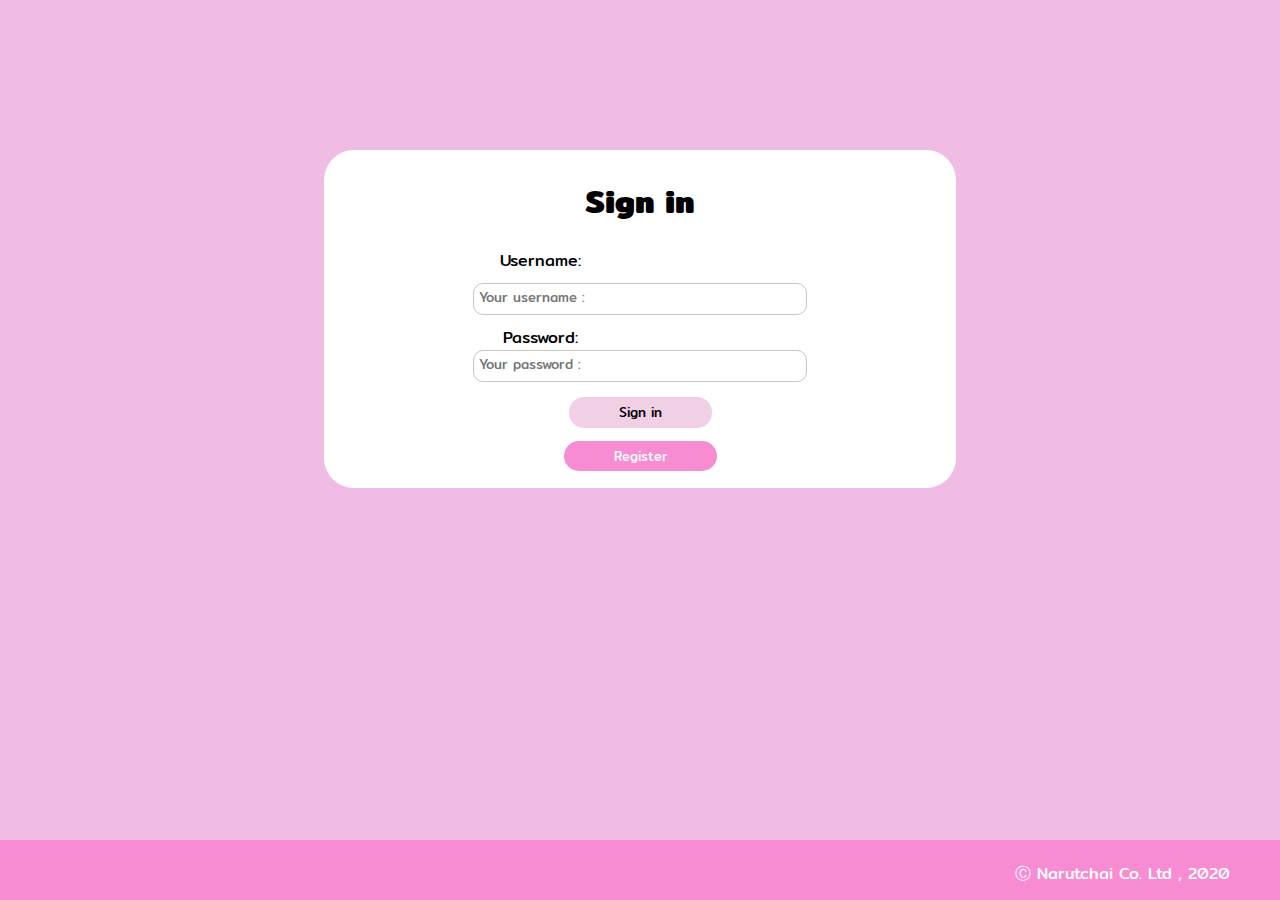
<file: projectphp/index.html>
<!DOCTYPE html>
<html lang="en">
<head>
    <meta charset="UTF-8">
    <meta name="viewport" content="width=device-width, initial-scale=1.0">
    <title>Login</title>
    <link rel="icon" href="dp.png">
    <link href="https://fonts.googleapis.com/css2?family=Mitr&display=swap" rel="stylesheet">
    <style>
        body {
            background-color: rgb(240, 187, 228);
        }

        .content{
            width: 50%;
            margin: 0 auto;
            background-color: white;
            border-radius: 30px;
            border: transparent;
            font-family: "Mitr", sans-serif;
            text-align: center;
            margin-top: 150px;
            padding-top: 5px;
            padding-bottom: 20px;
        }
        .content label{
            margin-right: 200px;
        }

        input[type="text"] {
            font-family: "Mitr", sans-serif;
            border: 1px solid rgb(199, 198, 198);
            border-radius: 10px;
            margin: 10px auto;
            padding: 3px 150px 6px 5px;
        }

        input[type="password"] {
            font-family: "Mitr", sans-serif;
            border: 1px solid rgb(199, 198, 198);
            border-radius: 10px;
            margin: 0 auto;
            padding: 3px 150px 6px 5px;
        }

        input[type="submit"] {
            border-collapse: collapse;
            border: transparent;
            border-radius: 15px;
            font-family: "Mitr", sans-serif;
            color: black;
            margin: 15px auto;
            padding: 5px 50px 5px 50px;
            background-color: #f1cfe5;
            transition: 0.5s;
        }
        input[type="submit"]:hover {
            color: rgb(255, 255, 255);
            background-color: rgb(248, 140, 210);
        }
        .regis{
            text-decoration: none;
            font-size: 13px;
            border-collapse: collapse;
            border: transparent;
            border-radius: 15px;
            font-family: "Mitr", sans-serif;
            color: rgb(255, 255, 255);
            margin: 15px;
            padding: 5px 50px 5px 50px;
            background-color: rgb(248, 140, 210);
            transition: 0.5s;
        }
        .regis:hover{
            text-decoration: none;
            color: black;
            background-color: #f1cfe5;
        }
        .footer{
            position:absolute;
            left: 0px;
            right: 0px;
            bottom: 0px;
            width: 100%;
            height: 50px;
            color: white;
            font-family: "Mitr", sans-serif;
            padding-top: 5px;
            padding-bottom: 5px;
            background-color: rgb(248, 140, 210);
        }
        .footer p{
            text-align: right;
            margin-right: 50px;
            position:relative;
        }
    </style>
</head>
<body>
    <div class = "content">
        <h1>Sign in</h1>
        <form action="login.php" method="POST">
            <label for="username">Username: </label>
            <br>
            <input type="text" name="username" placeholder="Your username :" required>
            <br>
            <label for="pass">Password: </label>
            <br>
            <input type="password" name="password" placeholder="Your password :" required>
            <br>
            <input type="submit" value="Sign in">
        </form>
        <a href="main/member.html" class="regis">Register</a>
    </div>
    <div class="footer">
        <p>Ⓒ Narutchai Co. Ltd , 2020</p>
    </div>
</body>
</html>
</file>
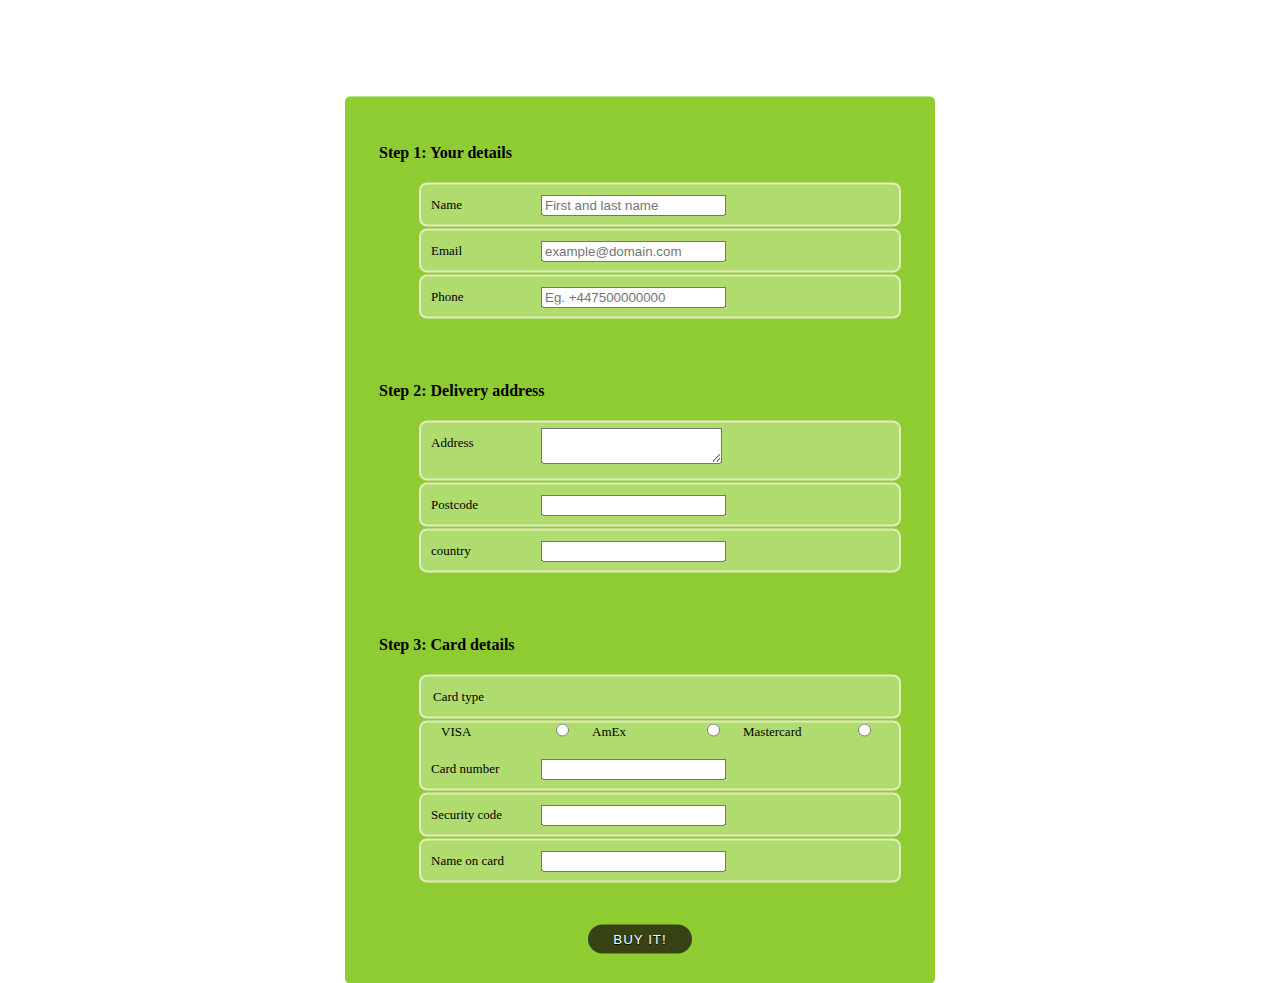
<file: Module-2  HTML, CSS, SQL/Assigment 1/index.html>
<!DOCTYPE html>
<html lang="en">

<head>
    <meta charset="UTF-8">
    <meta name="viewport" content="width=device-width, initial-scale=1.0">
    <link rel="stylesheet"  href="css/style.css">
    <title>Document</title>
</head>

<body>
        <form>
            <fieldset>
                <h4>Step 1: Your details</h4>
                <ol>
                    <li>
                        <label for="name">Name</label>
                        <input type="text" name="name" placeholder="First and last name" required>
                    </li>
                    <li>
                        <label for="Email">Email</label>
                        <input type="text" name="email" placeholder="example@domain.com" required>
                    </li>
                    <li>
                        <label for="Phone">Phone</label>
                        <input type="text" name="name" placeholder="Eg. +447500000000" required>
                    </li>
                </ol>
            </fieldset>
            <fieldset>
                <h4>Step 2: Delivery address</h4>
                <ol>
                    <li>
                        <label for="address">Address</label>
                        <textarea name="address" placeholder=""></textarea>
                    </li>
                    <li>
                        <label for="postcode">Postcode</label>
                        <input type="text" name="email" placeholder="" required>
                    </li>
                    <li>
                        <label for="country">country</label>
                        <input type="text" name="name" placeholder="" required>
                    </li>
                </ol>
            </fieldset>
            <fieldset>
                <h4> Step 3: Card details</h4>
                <ol>
                    <li>
                        <div class="Card">
                            <legend>Card type</legend>
                            <ol style="float: left; margin: 0; padding: 0;">
                                <li>
                                    <input type="radio" name="cardtype" placeholder="">
                                    <label for=visa>VISA</label>
                                </li>
                                <li>
                                    <input type="radio" name="cardtype" placeholder="">
                                    <label for=amex>AmEx</label>
                                </li>
                                <li>
                                    <input type="radio" name="cardtype" placeholder="">
                                    <label for=mastercard>Mastercard</label>
                                </li>
                            </ol>
                        </div>
                    </li>
                    <li>
                        <label>Card number</label>
                        <input type="number" name="cardnumber" placeholder="">
                    </li>
                    <li>
                        <label>Security code</label>
                        <input type="text" name="Name on card" placeholder="">
                    </li>
                    <li>
                        <label>Name on card</label>
                        <input type="text" name="Name on card" placeholder="">
                    </li>
                </ol>
            </fieldset>
            <fieldset>
                <button type="submit">Buy it!</button>
            </fieldset>
        </form>
</body>

</html>
</file>
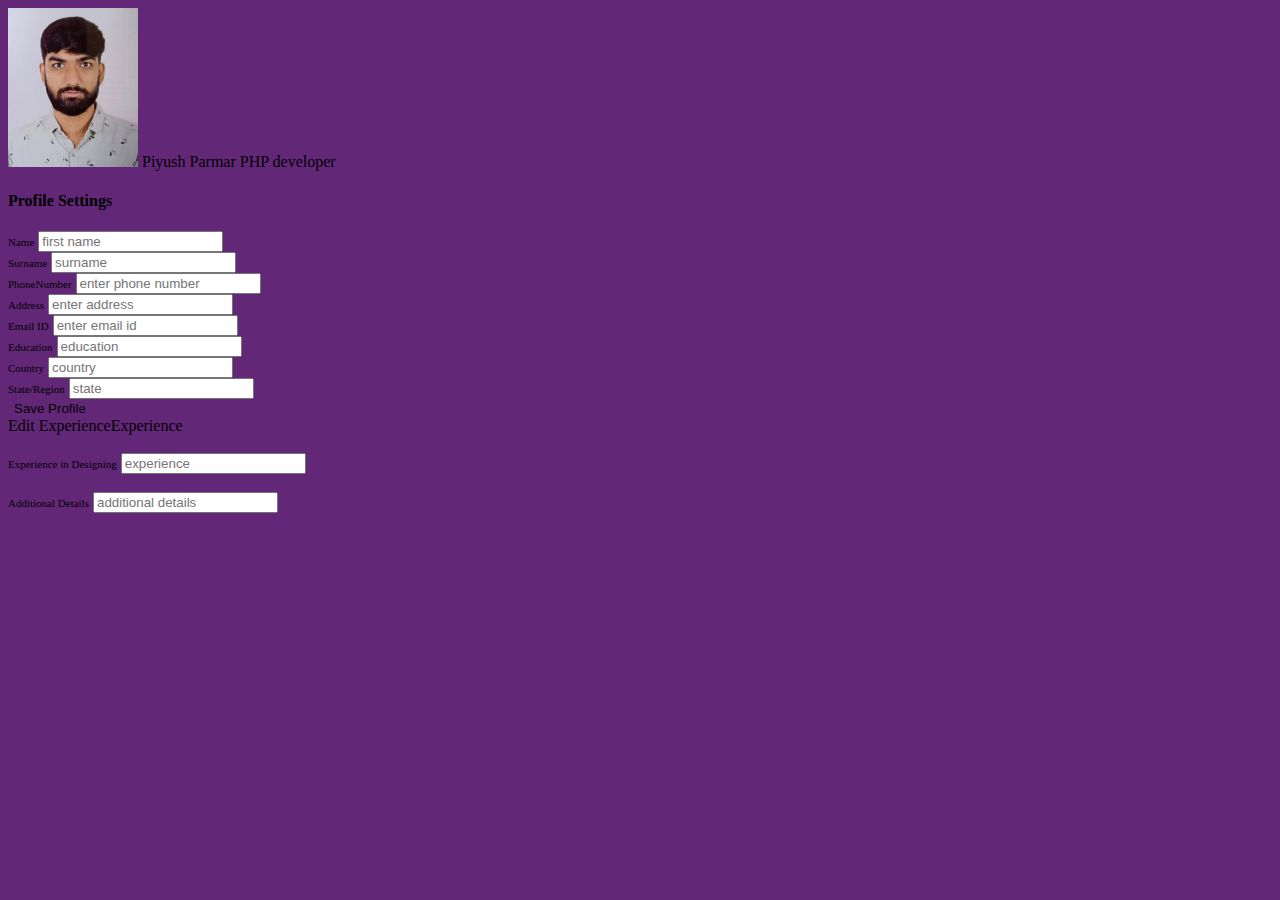
<file: Module-2  HTML, CSS, SQL/Assigment 2/index.html>
<!DOCTYPE html>
<html lang="en">

<head>
    <meta charset="UTF-8">
    <meta name="viewport" content="width=device-width, initial-scale=1.0">
    <link href="https://cdn.jsdelivr.net/npm/bootstrap@5.1.3/dist/css/bootstrap.min.css" rel="stylesheet"
        integrity="sha384-1BmE4kWBq78iYhFldvKuhfTAU6auU8tT94WrHftjDbrCEXSU1oBoqyl2QvZ6jIW3" crossorigin="anonymous">

    <script src="https://cdn.jsdelivr.net/npm/@popperjs/core@2.10.2/dist/umd/popper.min.js"
        integrity="sha384-7+zCNj/IqJ95wo16oMtfsKbZ9ccEh31eOz1HGyDuCQ6wgnyJNSYdrPa03rtR1zdB"
        crossorigin="anonymous"></script>
    <script src="https://cdn.jsdelivr.net/npm/bootstrap@5.1.3/dist/js/bootstrap.min.js"
        integrity="sha384-QJHtvGhmr9XOIpI6YVutG+2QOK9T+ZnN4kzFN1RtK3zEFEIsxhlmWl5/YESvpZ13"
        crossorigin="anonymous"></script>
    <link rel="stylesheet" href="css/style.css">
    <title>Document</title>
</head>

<body>
    <div class="container rounded bg-white mt-5 mb-5 ">
        <div class="row">
            <div class="col-md-3 border-right border">
                <div class="d-flex flex-column align-items-center text-center p-3 py-5">
                    <img class="rounded-circle mt-5" width="130px" src="images/WhatsApp Image 2023-08-27 at 10.06.57 PM.jpeg">
                    <span class="font-weight-bold">Piyush Parmar</span>
                    <span class="text-black-50">PHP developer</span>
                </div>
            </div>
            <div class="col-md-5 border-right border">
                <div class="p-3 py-5">
                    <div class="d-flex justify-content-between align-items-center mb-3">
                        <h4 class="text-right">Profile Settings</h4>
                    </div>
                    <div class="row mt-2">
                        <div class="col-md-6">
                            <label class="labels">Name</label>
                            <input type="text" class="form-control" placeholder="first name" value="">
                        </div>
                        <div class="col-md-6">
                            <label class="labels">Surname</label>
                            <input type="text" class="form-control" value="" placeholder="surname">
                        </div>
                    </div>
                    <div class="row mt-3">
                        <div class="col-md-12">
                            <label class="labels">PhoneNumber</label>
                            <input type="text" class="form-control" placeholder="enter phone number" value="">
                        </div>
                        <div class="col-md-12">
                            <label class="labels">Address</label>
                            <input type="text" class="form-control" placeholder="enter address" value="">
                        </div>
                        <div class="col-md-12">
                            <label class="labels">Email ID</label>
                            <input type="text" class="form-control" placeholder="enter email id" value="">
                        </div>
                        <div class="col-md-12">
                            <label class="labels">Education</label>
                            <input type="text" class="form-control" placeholder="education" value="">
                        </div>
                    </div>
                    <div class="row mt-3">
                        <div class="col-md-6">
                            <label class="labels">Country</label>
                            <input type="text" class="form-control" placeholder="country" value="">
                        </div>
                        <div class="col-md-6">
                            <label class="labels">State/Region</label>
                            <input type="text" class="form-control" value="" placeholder="state">
                        </div>
                    </div>
                    <div class="mt-5 text-center">
                        <button class="btn btn-primary profile-button" type="button">Save Profile</button>
                    </div>
                </div>
            </div>
            <div class="col-md-4">
                <div class="p-3 py-5">
                    <div class="d-flex justify-content-between align-items-center experience">
                        <span>Edit Experience</span><span class="border px-3 p-1 add-experience"><i
                                class="fa fa-plus"></i>Experience</span>
                    </div>
                    <br>
                    <div class="col-md-12">
                        <label class="labels">Experience in Designing</label>
                        <input type="text" class="form-control" placeholder="experience" value="">
                    </div>
                    <br>
                    <div class="col-md-12">
                        <label class="labels">Additional Details</label>
                        <input type="text" class="form-control" placeholder="additional details" value="">
                    </div>
                </div>
            </div>
        </div>
    </div>
</body>

</html>
</file>
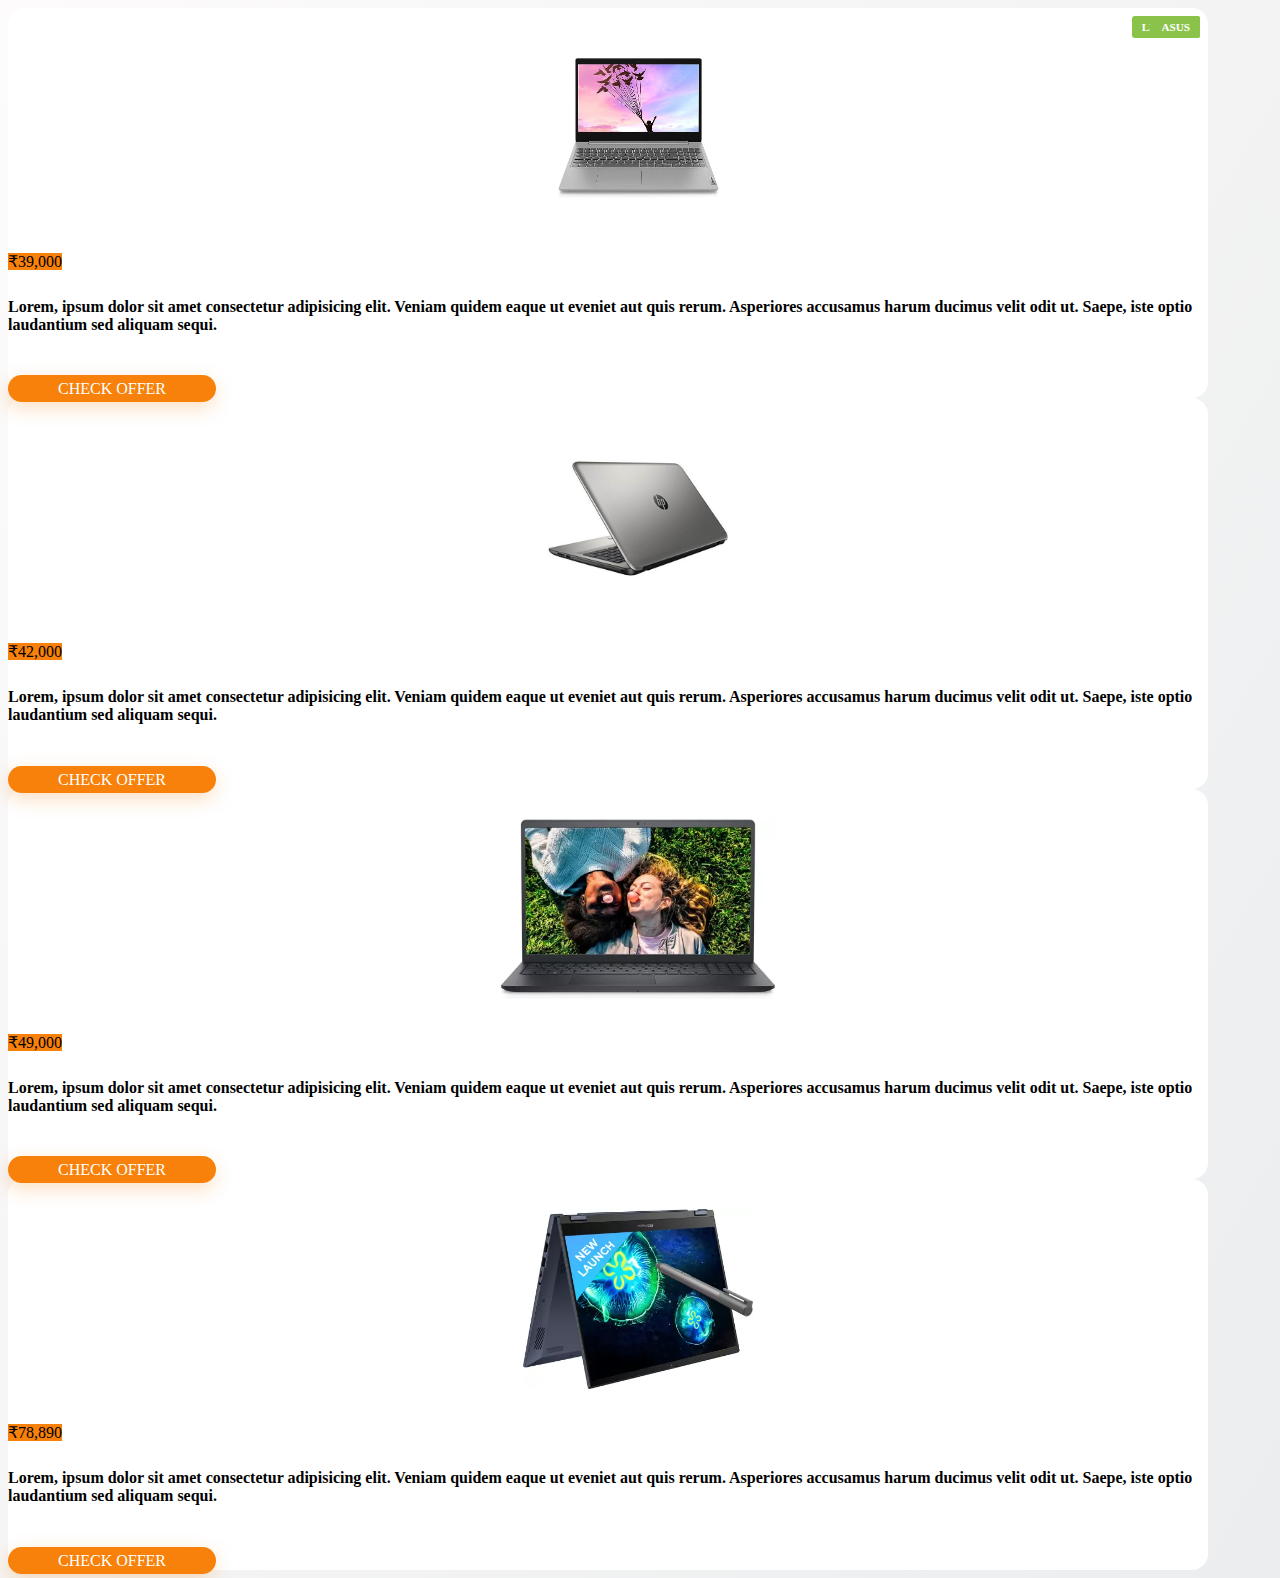
<file: Module-2  HTML, CSS, SQL/Assigment 3/index.html>
<!DOCTYPE html>
<html lang="en">

<head>
    <meta charset="UTF-8">
    <meta name="viewport" content="width=device-width, initial-scale=1.0">
    <link href="https://cdn.jsdelivr.net/npm/bootstrap@5.1.3/dist/css/bootstrap.min.css" rel="stylesheet"
        integrity="sha384-1BmE4kWBq78iYhFldvKuhfTAU6auU8tT94WrHftjDbrCEXSU1oBoqyl2QvZ6jIW3" crossorigin="anonymous">

    <script src="https://cdn.jsdelivr.net/npm/@popperjs/core@2.10.2/dist/umd/popper.min.js"
        integrity="sha384-7+zCNj/IqJ95wo16oMtfsKbZ9ccEh31eOz1HGyDuCQ6wgnyJNSYdrPa03rtR1zdB"
        crossorigin="anonymous"></script>
    <script src="https://cdn.jsdelivr.net/npm/bootstrap@5.1.3/dist/js/bootstrap.min.js"
        integrity="sha384-QJHtvGhmr9XOIpI6YVutG+2QOK9T+ZnN4kzFN1RtK3zEFEIsxhlmWl5/YESvpZ13"
        crossorigin="anonymous"></script>
    <link rel="stylesheet" href="css/style.css">
    <title>Document</title>
</head>

<body>
    <main>
        <div class="container-fluid bg-trasparent my-4 p-3" style="position: relative;">
            <div class="row row-cols-1 row-cols-xs-2 row-cols-sm-2 row-cols-lg-4 g-3">
                <div class="col">
                    <div class="card h-100 shadow-sm"> <img src="images/61Dw5Z8LzJL._SX679_.jpg" class="card-img-top"
                            alt="...">
                            <div class="label-top shadow-sm">Lenovo</div>
                        <div class="card-body">
                            <div class="clearfix mb-3">
                                <span class="float-start badge rounded-pill bg-success">₹39,000</span>
                            </div>
                            <h5 class="card-title">Lorem, ipsum dolor sit amet consectetur adipisicing elit. Veniam
                                quidem eaque ut eveniet aut quis rerum. Asperiores accusamus harum ducimus velit odit
                                ut. Saepe, iste optio laudantium sed aliquam sequi.</h5>
                            <div class="text-center my-4">
                                <a href="#" class="btn btn-warning">Check offer</a>
                            </div>
                        </div>
                    </div>
                </div>
                <div class="col">
                    <div class="card h-100 shadow-sm"> <img src="images/hp-laptop.jpg" class="card-img-top">
                            <div class="label-top shadow-sm">Hp</div>
                        <div class="card-body">
                            <div class="clearfix mb-3">
                                <span class="float-start badge rounded-pill bg-success">₹42,000</span>
                            </div>
                            <h5 class="card-title">Lorem, ipsum dolor sit amet consectetur adipisicing elit. Veniam
                                quidem eaque ut eveniet aut quis rerum. Asperiores accusamus harum ducimus velit odit
                                ut. Saepe, iste optio laudantium sed aliquam sequi.</h5>
                            <div class="d-grid gap-2 my-4">
                                <a href="#" class="btn btn-warning">Check offer</a>
                            </div>
                        </div>
                    </div>
                </div>
                <div class="col">
                    <div class="card h-100 shadow-sm"> <img src="images/inspiron-3511-thin-and-light-laptop-dell-original-imagctygxz8x6hnx.webp"
                            class="card-img-top">
                        <div class="label-top shadow-sm">dell</div>
                        <div class="card-body">
                            <div class="clearfix mb-3"> <span
                                    class="float-start badge rounded-pill bg-success">₹49,000</span>
                            </div>
                            <h5 class="card-title">Lorem, ipsum dolor sit amet consectetur adipisicing elit. Veniam
                                quidem eaque ut eveniet aut quis rerum. Asperiores accusamus harum ducimus velit odit
                                ut. Saepe, iste optio laudantium sed aliquam sequi.</h5>
                            <div class="text-center my-4">
                                <a href="#" class="btn btn-warning">Check offer</a>
                            </div>
                        </div>
                    </div>
                </div>
                <div class="col">
                    <div class="card h-100 shadow-sm"> <img src="images/-original-imagnrhvuz6aab3h.webp"  class="card-img-top">
                        <div class="label-top shadow-sm">Asus</div>
                        <div class="card-body">
                            <div class="clearfix mb-3">
                                <span class="float-start badge rounded-pill bg-success">₹78,890</span>
                            </div>
                            <h5 class="card-title">Lorem, ipsum dolor sit amet consectetur adipisicing elit. Veniam
                                quidem eaque ut eveniet aut quis rerum. Asperiores accusamus harum ducimus velit odit
                                ut. Saepe, iste optio laudantium sed aliquam sequi.</h5>
                            <div class="text-center my-4">
                                <a href="#" class="btn btn-warning">Check offer</a>
                            </div>
                        </div>
                    </div>
                </div>
            </div>
        </div>
    </main>
</body>

</html>
</file>
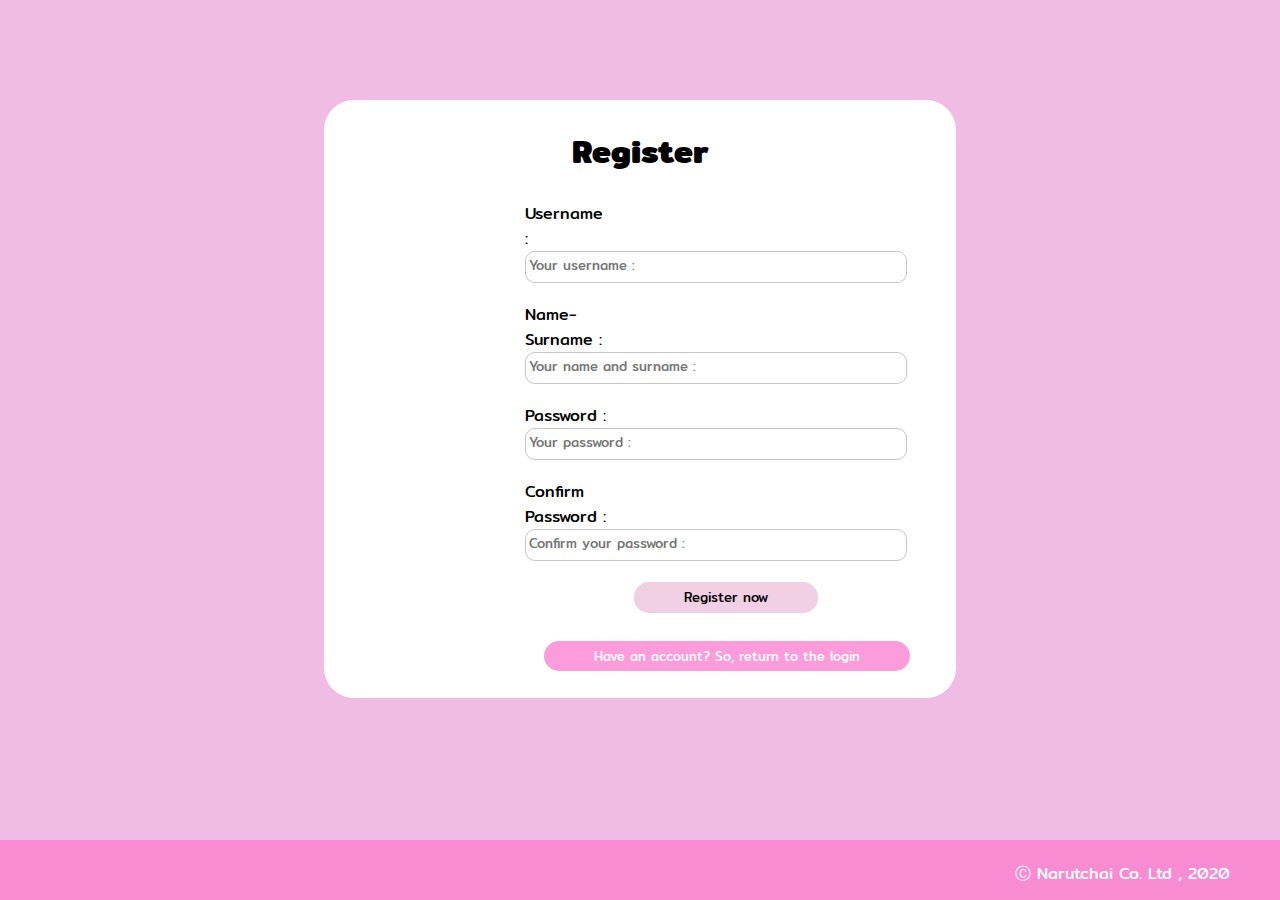
<file: projectphp/main/member.html>
<!DOCTYPE html>
<html lang="en">

<head>
  <meta charset="UTF-8">
  <meta name="viewport" content="width=device-width, initial-scale=1.0">
  <title>Register Page</title>
  <link rel="icon" href="../dp.png">
  <link href="https://fonts.googleapis.com/css2?family=Mitr&display=swap" rel="stylesheet">
  <style>
    body {
      font-family: "Mitr", sans-serif;
      background-color: rgb(240, 187, 228);
    }

    .container {
      width: 50%;
      margin: 0 auto;
      background-color: white;
      border-radius: 30px;
      border: transparent;
      font-family: "Mitr", sans-serif;
      margin-top: 100px;
      padding-top: 5px;
      padding-bottom: 30px;
    }

    h1 {
      text-align: center;
    }

    .form-group {
      margin: 10px 200px 0px 200px;
      padding: 3px 150px 6px 1px;
    }

    input[type="text"] {
      border: 1px solid rgb(199, 198, 198);
      border-radius: 10px;
      padding: 3px 200px 6px 3px;
    }

    input[type="password"] {
      border: 1px solid rgb(199, 198, 198);
      border-radius: 10px;
      padding: 3px 200px 6px 3px;
    }

    button[type="submit"] {
      border-collapse: collapse;
      border: transparent;
      border-radius: 15px;
      font-family: "Mitr", sans-serif;
      color: black;
      margin: 15px 0px 5px 310px;
      padding: 5px 50px 5px 50px;
      background-color: #f1cfe5;
      transition: 0.5s;
    }

    button[type="submit"]:hover {
      color: rgb(255, 255, 255);
      background-color: rgb(248, 140, 210);
    }

    .returnlogin {
      text-decoration: none;
      font-size: 13px;
      border-collapse: collapse;
      border: transparent;
      border-radius: 15px;
      color: white;
      margin: 15px 0px 0px 220px;
      padding: 5px 50px 5px 50px;
      background-color: rgb(252, 156, 218);
      transition: 0.5s;
    }

    .form-control {
      font-family: "Mitr", sans-serif;
    }

    .returnlogin:hover {
      background-color: #f1cfe5;
      color: black;
    }

    .footer {
      position: absolute;
      left: 0px;
      right: 0px;
      bottom: 0px;
      width: 100%;
      height: 50px;
      color: white;
      font-family: "Mitr", sans-serif;
      padding-top: 5px;
      padding-bottom: 5px;
      background-color: rgb(248, 140, 210);
    }

    .footer p {
      text-align: right;
      margin-right: 50px;
      position: relative;
    }
  </style>
</head>

<body>
  <div class="container">
    <form action="add.php" method="post">
      <div class="section">
        <h1>Register</h1>
      </div>
      <div class="form-group">
        <label for="exampleInputEmail1">Username :</label>
        <br>
        <input type="text" class="form-control" name="username" placeholder="Your username :" required />
      </div>
      <div class="form-group">
        <label for="exampleInputEmail1">Name-Surname :</label>
        <br>
        <input type="text" class="form-control" name="name" placeholder="Your name and surname :" required />
      </div>
      <div class="form-group">
        <label for="exampleInputPassword1">Password :</label>
        <br>
        <input type="password" class="form-control" name="password" placeholder="Your password :" required />
      </div>
      <div class="form-group">
        <label for="exampleInputPassword1">Confirm Password :</label>
        <br>
        <input type="password" class="form-control" name="cfpassword" placeholder="Confirm your password :" required />
      </div>
      <div class="form-button">
        <button type="submit" class="btn btn-success">Register now</button>
      </div>
    </form>
    <br>
    <div class="form-button">
      <a name="" id="" class="returnlogin" href="../index.html" role="button">Have an account?
        So, return to the login</a>
    </div>
  </div>
  </form>
  </div>
  <div class="footer">
    <p>Ⓒ Narutchai Co. Ltd , 2020</p>
  </div>
</body>

</html>
</file>
<file: Module-2  HTML, CSS, SQL/Assigment 1/css/style.css>
body {
    margin: 0;
    padding: 0;
    color: black;
    padding: 20px;
}

form {
    background: rgb(142, 204, 50);
    border-radius: 5px;
    border-radius: 5px;
    padding: 20px;
    width: 550px;
    position: absolute;
    top: 60%;
    left: 50%;
    transform: translate(-50%, -50%);

}

form fieldset {
    border: none;
    margin-bottom: 10px;

}

form fieldset:last-of-type {
    margin-bottom: 0;
}


form fieldset legend {
    color: black;
    font-size: 13px;
    font-weight: normal;
    padding-bottom: 0;
}

form ol li {
    background: #b9cf6a;
    background: rgba(255, 255, 255, .3);
    border-color: #e3ebc3;
    border-color: rgba(255, 255, 255,);
    border-style: solid;
    border-width: 2px;
    border-radius: 8px;
    line-height: 30px;
    list-style: none;
    padding: 5px 10px;
    margin-bottom: 2px;
}

form ol ol li {
    background: none;
    border: none;
    float: left;
}

form label {
    float: left;
    font-size: 13px;
    width: 110px;
    
}

form fieldset fieldset label {
    background: none no-repeat left 50%;
    line-height: 20px;
    padding: 0 0 0 30px;
    width: auto;
}

form input:not([type=submit]):focus,
form textarea:focus {
    background: white;
}

form button {
	background: #384313;
	border: none;
	border-radius: 20px;
	border-radius: 20px;
	border-radius: 20px;
	border-radius: 20px;
	color: white;
	display: block;
	letter-spacing: 1px;
	margin: auto;
	padding: 7px 25px;
	text-shadow: 0 1px 1px black;
	text-transform: uppercase;
}
form button:hover {
	background: #1e2506;
	cursor: pointer;
}
</file>
<file: Module-2  HTML, CSS, SQL/Assigment 2/css/style.css>
body
{
    background-color: rgb(99, 39, 120);
}
.form-control:focus
{
    box-shadow: none;
    border-color: #BA68C8
}
.profile-button
{
    background: rgb(99, 39, 120);
    box-shadow: none;
    border: none
}
.profile-button:hover
{
    background: rgb(114, 49, 118);
}
.labels {
    font-size: 11px
}
.add-experience:hover {
    background: rgb(136, 68, 148);
    color: white;
}
</file>
<file: Module-2  HTML, CSS, SQL/Assigment 3/css/style.css>
body {
    font-family: var(--font3);
    background-image: linear-gradient(120deg, #fdfbfb 0%, #ebedee 100%)
}

h2 {
    font-weight: 900
}

.container-fluid {
    max-width: 1200px
}

.card {
    background: #fff;
    border: 0;
    border-radius: 1rem
}

.card-img,
.card-img-top {
    border-top-left-radius: calc(1rem - 1px);
    border-top-right-radius: calc(1rem - 1px)
}

.card h5 {
    overflow: hidden;
    height: 56px;
    font-weight: 900;
    font-size: 1rem
}

.card-img-top {
    width: 100%;
    max-height: 180px;
    object-fit: contain;
    padding: 30px
}

.card h2 {
    font-size: 1rem
}

.card:hover {
    transform: scale(1.05);
    box-shadow: 0 10px 20px rgba(0, 0, 0, .12), 0 4px 8px rgba(0, 0, 0, .06)
}

.label-top {
    position: absolute;
    background-color: #8bc34a;
    color: #fff;
    top: 8px;
    right: 8px;
    padding: 5px 10px 5px 10px;
    font-size: .7rem;
    font-weight: 600;
    border-radius: 3px;
    text-transform: uppercase
}

.top-right {
    position: absolute;
    top: 24px;
    left: 24px;
    width: 90px;
    height: 90px;
    border-radius: 50%;
    font-size: 1rem;
    font-weight: 900;
    background: #ff5722;
    line-height: 90px;
    text-align: center;
    color: white
}

.top-right span {
    display: inline-block;
    vertical-align: middle
}

@media (max-width: 768px) {
    .card-img-top {
        max-height: 250px
    }
}

.over-bg {
    background: rgba(53, 53, 53, 0.85);
    box-shadow: 0 8px 32px 0 rgba(31, 38, 135, 0.37);
    backdrop-filter: blur(0.0px);
    -webkit-backdrop-filter: blur(0.0px);
    border-radius: 10px
}

.btn {
    font-size: 1rem;
    font-weight: 500;
    text-transform: uppercase;
    padding: 5px 50px 5px 50px
}

.box .btn {
    font-size: 1.5rem
}

@media (max-width: 1025px) {
    .btn {
        padding: 5px 40px 5px 40px
    }
}

@media (max-width: 250px) {
    .btn {
        padding: 5px 30px 5px 30px
    }
}

.btn-warning {
    background: none #f7810a;
    color: #ffffff;
    fill: #ffffff;
    border: none;
    text-decoration: none;
    outline: 0;
    box-shadow: -1px 6px 19px rgba(247, 129, 10, 0.25);
    border-radius: 100px
}

.btn-warning:hover {
    background: none #ff962b;
    color: #ffffff;
    box-shadow: -1px 6px 13px rgba(255, 150, 43, 0.35)
}

.bg-success {
    font-size: 1rem;
    background-color: #f7810a !important
}

.bg-danger {
    font-size: 1rem
}

.price-hp {
    font-size: 1rem;
    font-weight: 600;
    color: darkgray
}

.amz-hp {
    font-size: .7rem;
    font-weight: 600;
    color: darkgray
}

.fa-question-circle:before {
    color: darkgray
}

.fa-plus:before {
    color: darkgray
}

.box {
    border-radius: 1rem;
    background: #fff;
    box-shadow: 0 6px 10px rgb(0 0 0 / 8%), 0 0 6px rgb(0 0 0 / 5%);
    transition: .3s transform cubic-bezier(.155, 1.105, .295, 1.12), .3s box-shadow, .3s -webkit-transform cubic-bezier(.155, 1.105, .295, 1.12)
}

.box-img {
    max-width: 300px
}

.thumb-sec {
    max-width: 300px
}

@media (max-width: 576px) {
    .box-img {
        max-width: 200px
    }

    .thumb-sec {
        max-width: 200px
    }
}

.inner-gallery {
    width: 60px;
    height: 60px;
    border: 1px solid #ddd;
    border-radius: 3px;
    margin: 1px;
    display: inline-block;
    overflow: hidden;
    -o-object-fit: cover;
    object-fit: cover
}

@media (max-width: 370px) {
    .box .btn {
        padding: 5px 40px 5px 40px;
        font-size: 1rem
    }
}

.disclaimer {
    font-size: .9rem;
    color: darkgray
}

.related h3 {
    font-weight: 900
}

footer {
    background: #212529;
    height: 80px;
    color: #fff
}
</file>
